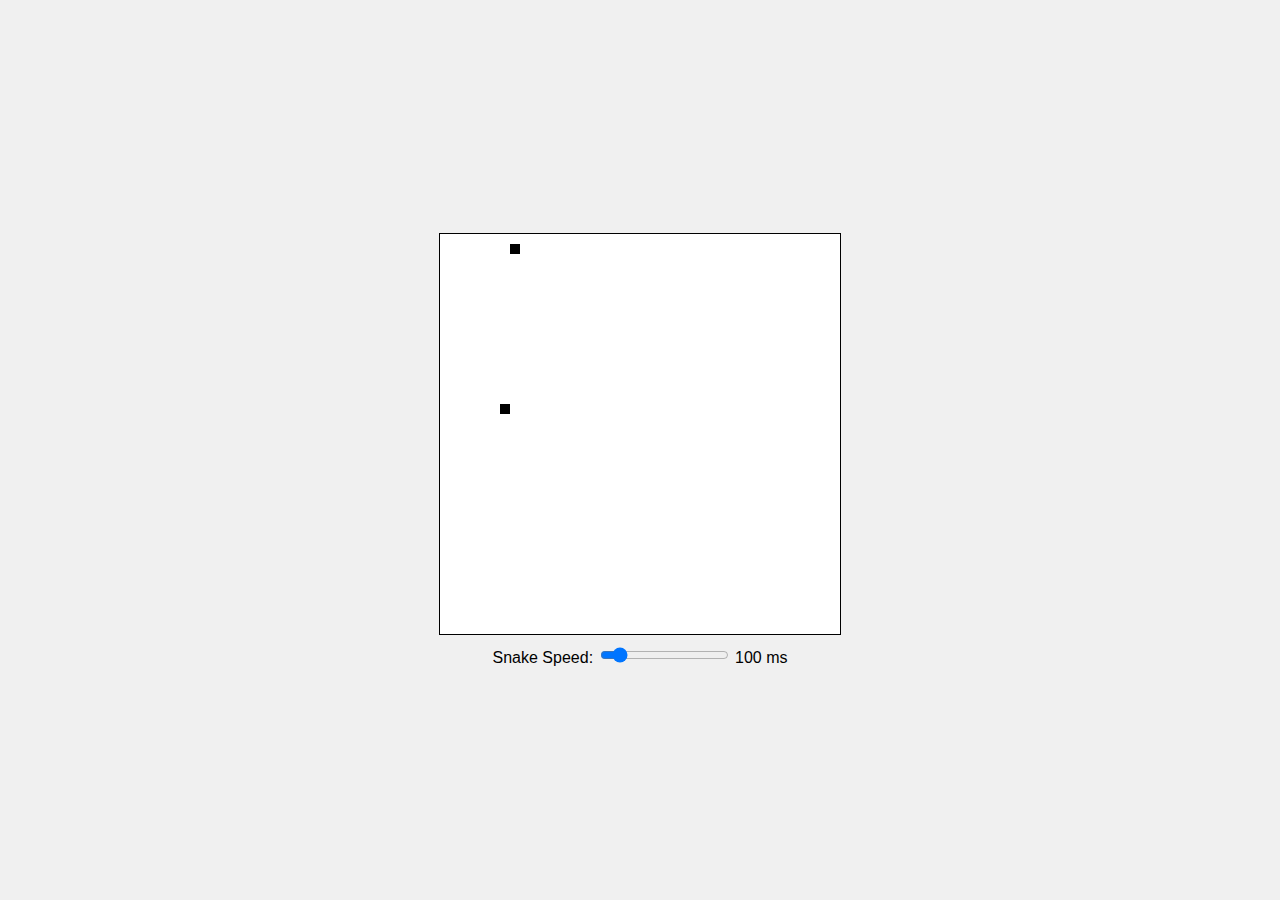
<file: snak/index.html>
<!DOCTYPE html>
<html lang="en">
<head>
  <meta charset="UTF-8">
  <meta name="viewport" content="width=device-width, initial-scale=1.0">
  <title>Snake Game</title>
  <style>
    body {
      display: flex;
      flex-direction: column;
      justify-content: center;
      align-items: center;
      height: 100vh;
      margin: 0;
      background-color: #f0f0f0;
      font-family: Arial, sans-serif;
    }

    canvas {
      border: 1px solid #000;
      background-color: #fff;
    }

    #speed-control {
      margin-top: 10px;
    }
  </style>
</head>
<body>
  <canvas id="game-canvas"></canvas>
  <div id="speed-control">
    <label for="speed-slider">Snake Speed:</label>
    <input type="range" min="50" max="500" value="100" id="speed-slider">
    <span id="speed-value">100 ms</span>
  </div>

  <script>
    // Set up the canvas
    const canvas = document.getElementById('game-canvas');
    const ctx = canvas.getContext('2d');
    canvas.width = 400;
    canvas.height = 400;

    // Game variables
    let snake = [{ x: 10, y: 10 }];
    let food = { x: Math.floor(Math.random() * 40) * 10, y: Math.floor(Math.random() * 40) * 10 };
    let dx = 10, dy = 0;
    let score = 0;
    let gameOver = false;
    let speed = 100; // Initial speed in milliseconds

    // Draw functions
    function drawSnake() {
      snake.forEach((segment) => {
        ctx.fillRect(segment.x, segment.y, 10, 10);
      });
    }

    function drawFood() {
      ctx.fillRect(food.x, food.y, 10, 10);
    }

    function updateSnake() {
      const head = { x: snake[0].x + dx, y: snake[0].y + dy };
      snake.unshift(head);
      if (head.x === food.x && head.y === food.y) {
        score++;
        food = { x: Math.floor(Math.random() * 40) * 10, y: Math.floor(Math.random() * 40) * 10 };
      } else {
        snake.pop();
      }
    }

    function checkCollisions() {
      // Check for collisions with walls
      if (snake[0].x < 0 || snake[0].x >= canvas.width || snake[0].y < 0 || snake[0].y >= canvas.height) {
        gameOver = true;
      }

      // Check for self-collisions
      for (let i = 1; i < snake.length; i++) {
        if (snake[0].x === snake[i].x && snake[0].y === snake[i].y) {
          gameOver = true;
          break;
        }
      }
    }

    // Game loop
    function gameLoop() {
      if (!gameOver) {
        ctx.clearRect(0, 0, canvas.width, canvas.height);
        drawSnake();
        drawFood();
        updateSnake();
        checkCollisions();
        setTimeout(gameLoop, speed);
      } else {
        alert(`Game over! Your score: ${score}`);
      }
    }

    // Handle user input
    document.addEventListener('keydown', (e) => {
      switch (e.key) {
        case 'ArrowUp':
          if (dy !== 10) {
            dx = 0;
            dy = -10;
          }
          break;
        case 'ArrowDown':
          if (dy !== -10) {
            dx = 0;
            dy = 10;
          }
          break;
        case 'ArrowLeft':
          if (dx !== 10) {
            dx = -10;
            dy = 0;
          }
          break;
        case 'ArrowRight':
          if (dx !== -10) {
            dx = 10;
            dy = 0;
          }
          break;
      }
    });

    // Update speed based on slider value
    const speedSlider = document.getElementById('speed-slider');
    const speedValue = document.getElementById('speed-value');

    speedSlider.addEventListener('input', () => {
      speed = parseInt(speedSlider.value);
      speedValue.textContent = `${speed} ms`;
    });

    // Start the game
    gameLoop();
  </script>
</body>
</html>
</file>
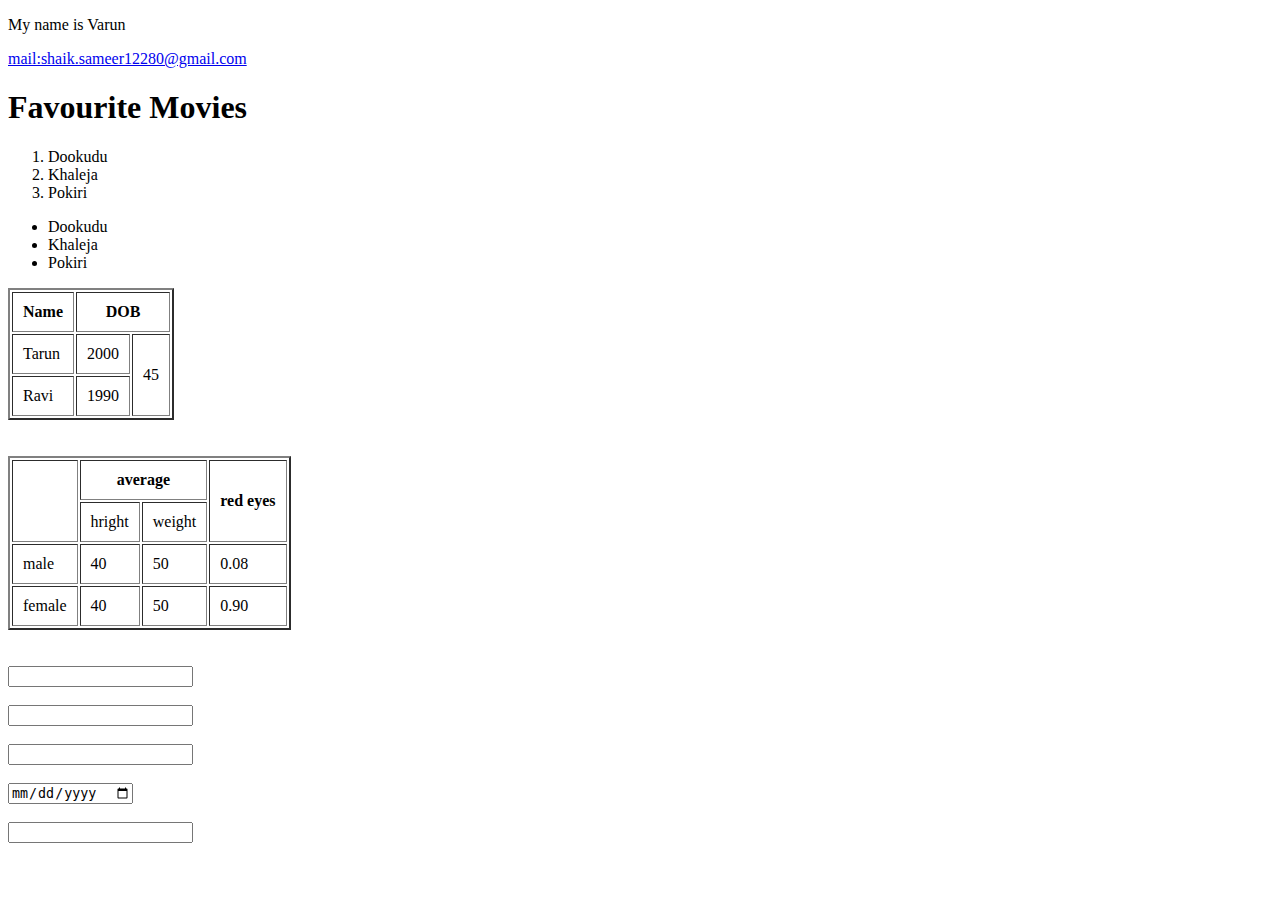
<file: first.html>
<!DOCTYPE html>
<html lang="en">
<head>
    <meta charset="UTF-8">
    <meta name="viewport" content="width=device-width, initial-scale=1.0">
    <title>Document</title>
    <link rel="icon" href=""C:\Users\91798\Desktop\ATF-03\Screenshot 2024-08-29 224443.png"">
</head>
<body>
 <p>My name is
 Varun</p>
 <a href="mailto:shaik.sameer12280@gmail.com">mail:shaik.sameer12280@gmail.com</a>
 <h1>Favourite Movies</h1>
 <ol>
    <li>Dookudu</li>
    <li>Khaleja</li>
    <li>Pokiri</li>

 </ol>
 <ul>
    <li>Dookudu</li>
    <li>Khaleja</li>
    <li>Pokiri</li>

 </ul>
 <table border="2"cellpadding="10px">
    <tr>
        <th>Name</th>
        <th colspan="2">DOB</th>
    </tr>
    <tr>
        <td>Tarun</td>
        <td>2000</td>
        <td rowspan="2">45</td>
    </tr>
    <tr>
        <td>Ravi</td>
        <td>1990</td>
    </tr>
 </table> <br> 
 <br>
 <table border="2"cellpadding="10px">
    <tr>
       <th rowspan="2"></th> 
       <th colspan="2">average</th> 
       <th rowspan="2">red eyes</th> 
       
       
    </tr>

    <tr>
        <td> hright</td>
        <td> weight</td>
    </tr>
    <tr>
       <td> male</td>
       <td> 40</td>
       <td> 50</td>
       <td> 0.08</td>
       
    </tr>
    <tr>
        <td> female</td>
        <td> 40</td>
        <td> 50</td>
        <td> 0.90</td>
    </tr>

 </table>
 <br>
 <br>
<input type="">
<br>
<br>
<input type="email">
<br>
<br>
<input type="password">
<br>
 <br>
 <input type="date">
 <br>
 <br>
 <input type="number">
 <br>
 <br>
 


<script>
    let a;
    console.log(typeof a)
    </script>

</body>
</html>
</file>
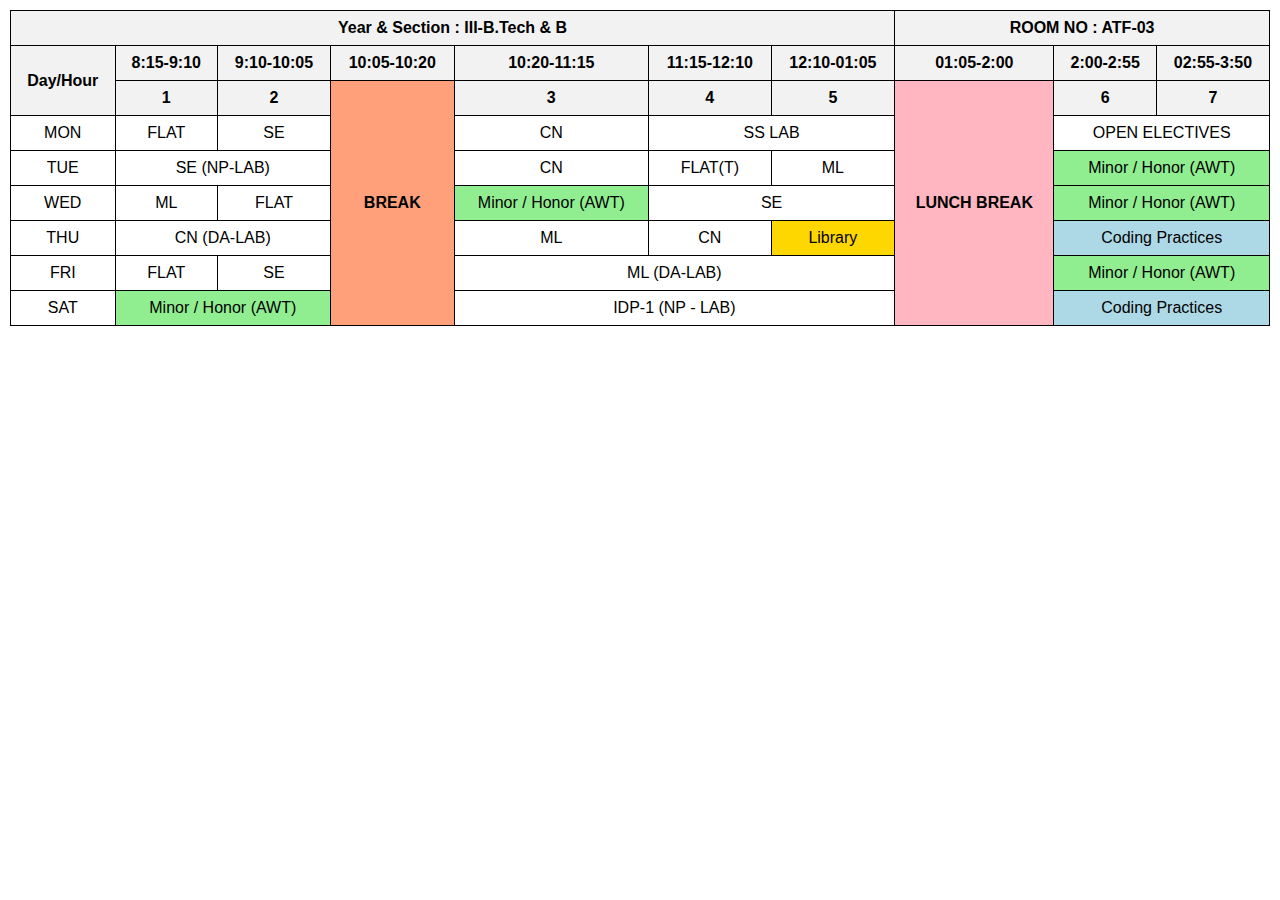
<file: TimeTable.html>
<!DOCTYPE html>
<html lang="en">
<head>
    <meta charset="UTF-8">
    <meta name="viewport" content="width=device-width, initial-scale=1.0">
    <title>Class Timetable</title>
    <style>
        body {
            font-family: Arial, sans-serif;
            margin: 0;
            padding: 10px;
        }
        table {
            border-collapse: collapse;
            width: 100%;
        }
        th, td {
            border: 1px solid black;
            padding: 8px;
            text-align: center;
        }
        th {
            background-color: #f2f2f2;
        }
        .header {
            background-color: #e6e6e6;
            font-weight: bold;
        }
        .minor-honor {
            background-color: #90EE90;
        }
        .library {
            background-color: #FFD700;
        }
        .coding-practices {
            background-color: #ADD8E6;
        }
        .break {
            background-color: #FFA07A;
        }
        .lunch {
            background-color: #FFB6C1;
        }
    </style>
</head>
<body>
    <table>
        <tr class="header">
            <th colspan="7">Year & Section : III-B.Tech & B</th>
            <th colspan="3">ROOM NO : ATF-03</th>
        </tr>
        <tr>
            <th rowspan="2">Day/Hour</th>
            <th>8:15-9:10</th>
            <th>9:10-10:05</th>
            <th>10:05-10:20</th>
            <th>10:20-11:15</th>
            <th>11:15-12:10</th>
            <th>12:10-01:05</th>
            <th>01:05-2:00</th>
            <th>2:00-2:55</th>
            <th>02:55-3:50</th>
        </tr>
        <tr>
            <th>1</th>
            <th>2</th>
            <th rowspan="7" class="break">BREAK</th>
            <th>3</th>
            <th>4</th>
            <th>5</th>
            <th rowspan="7" class="lunch">LUNCH BREAK</th>
            <th>6</th>
            <th>7</th>
        </tr>
        <tr>
            <td>MON</td>
            <td>FLAT</td>
            <td>SE</td>
            <td>CN</td>
            <td colspan="2">SS LAB</td>
            <td colspan="2">OPEN ELECTIVES</td>
        </tr>
        <tr>
            <td>TUE</td>
            <td colspan="2">SE (NP-LAB)</td>
            <td>CN</td>
            <td>FLAT(T)</td>
            <td>ML</td>
            <td colspan="2" class="minor-honor">Minor / Honor (AWT)</td>
        </tr>
        <tr>
            <td>WED</td>
            <td>ML</td>
            <td>FLAT</td>
            <td class="minor-honor">Minor / Honor (AWT)</td>
            <td colspan="2">SE</td>
            <td colspan="2" class="minor-honor">Minor / Honor (AWT)</td>
        </tr>
        <tr>
            <td>THU</td>
            <td colspan="2">CN (DA-LAB)</td>
            <td>ML</td>
            <td>CN</td>
            <td class="library">Library</td>
            <td colspan="2" class="coding-practices">Coding Practices</td>
        </tr>
        <tr>
            <td>FRI</td>
            <td>FLAT</td>
            <td>SE</td>
            <td colspan="3">ML (DA-LAB)</td>
            <td colspan="2" class="minor-honor">Minor / Honor (AWT)</td>
        </tr>
        <tr>
            <td>SAT</td>
            <td colspan="2" class="minor-honor">Minor / Honor (AWT)</td>
            <td colspan="3">IDP-1 (NP - LAB)</td>
            <td colspan="2" class="coding-practices">Coding Practices</td>
        </tr>
    </table>
</body>
</html>
</file>
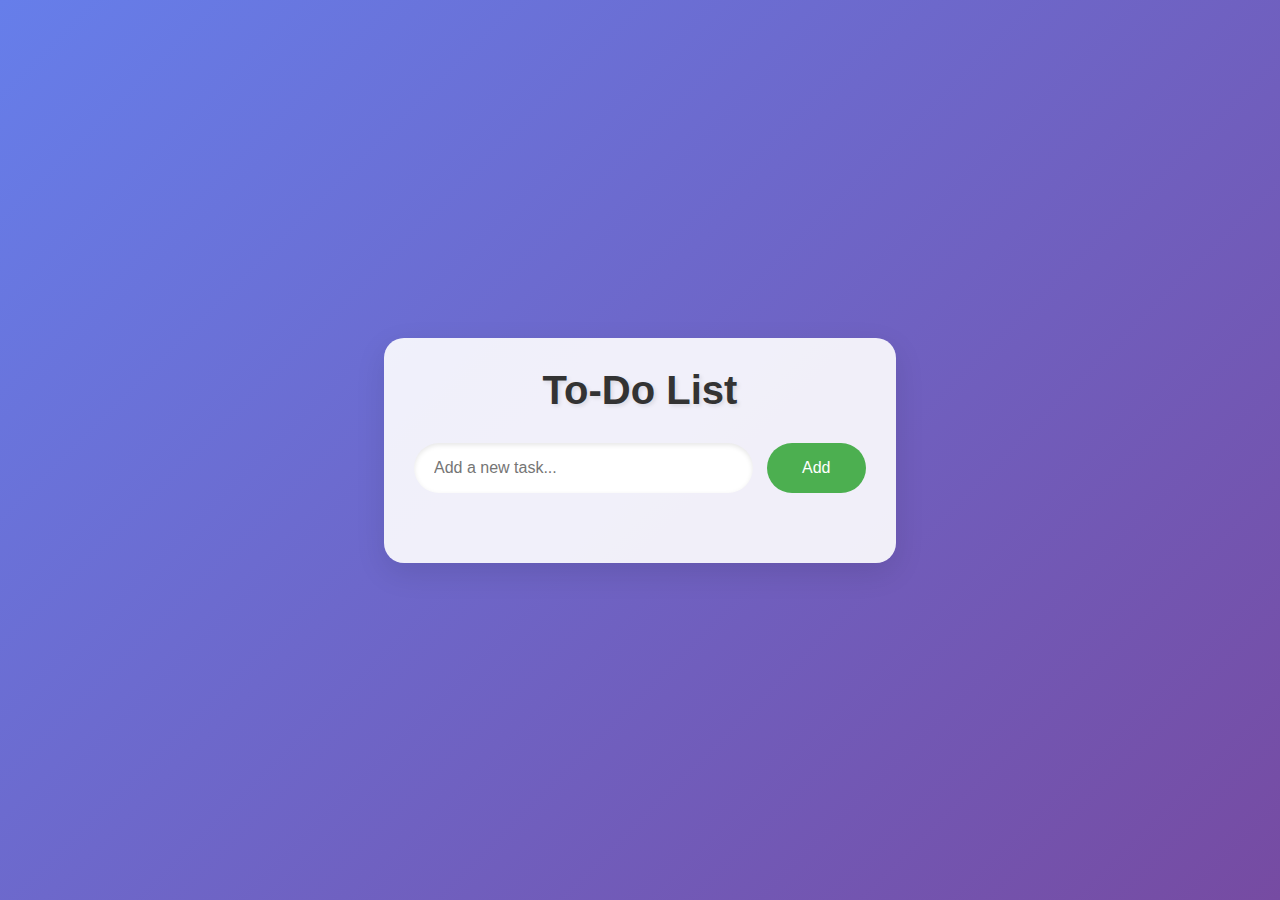
<file: to do list/To Do List.html>
<!DOCTYPE html>
<html lang="en">
<head>
    <meta charset="UTF-8">
    <meta name="viewport" content="width=device-width, initial-scale=1.0">
    <title>To-Do List</title>
    <style>
        * {
            margin: 0;
            padding: 0;
            box-sizing: border-box;
            font-family: 'Segoe UI', Tahoma, Geneva, Verdana, sans-serif;
        }
        body {
            display: flex;
            height: 100vh;
            justify-content: center;
            align-items: center;
            background: linear-gradient(135deg, #667eea 0%, #764ba2 100%);
        }
        .container {
            width: 40%;
            min-width: 350px;
            background-color: rgba(255, 255, 255, 0.9);
            max-height: 80vh;
            border-radius: 20px;
            box-shadow: 0 10px 30px rgba(0, 0, 0, 0.1);
            text-align: center; 
            padding: 30px;
            overflow-y: auto;
        }
        h1 {
            margin-bottom: 30px;
            color: #333;
            font-size: 2.5em;
            text-shadow: 2px 2px 4px rgba(0,0,0,0.1);
        }
        #newtask {
            display: flex;
            justify-content: space-between;
            margin-bottom: 20px;
        }
        #taskinfo {
            width: 75%;
            height: 50px;
            border: none;
            border-radius: 25px;
            color: #333;
            font-weight: 400;
            padding: 0 20px;
            font-size: 16px;
            box-shadow: inset 0 2px 5px rgba(0,0,0,0.1);
            transition: all 0.3s ease;
        }
        #taskinfo:focus {
            outline: none;
            box-shadow: inset 0 2px 5px rgba(0,0,0,0.2);
        }
        #add {
            width: 22%;
            height: 50px;
            border-radius: 25px;
            font-weight: 500;
            background-color: #4CAF50;
            border: none;
            color: white;
            cursor: pointer;
            outline: none;
            font-size: 16px;
            transition: all 0.3s ease;
        }
        #add:hover {
            background-color: #45a049;
            transform: translateY(-2px);
            box-shadow: 0 2px 5px rgba(0,0,0,0.2);
        }
        #tasklist {
            margin-bottom: 20px;
            display: flex;
            flex-direction: column;
            align-items: center;
            width: 100%;
        }
        .task {
            display: flex;
            justify-content: space-between;
            align-items: center;
            background-color: #f8f9fa;
            height: 50px;
            margin-bottom: 10px;
            padding: 0 20px;
            cursor: pointer;
            width: 100%;
            border-radius: 25px;
            transition: all 0.3s ease;
        }
        .task:hover {
            background-color: #e9ecef;
            transform: translateY(-2px);
            box-shadow: 0 2px 5px rgba(0,0,0,0.1);
        }
        .del {
            color: #dc3545;
            border: none;
            background: none;
            cursor: pointer;
            outline: none;
            font-size: 16px;
            transition: all 0.3s ease;
        }
        .del:hover {
            color: #c82333;
            transform: scale(1.1);
        }
    </style>
</head>
<body>
    <div class="container">
        <h1>To-Do List</h1>
        <div id="newtask">
            <input type="text" id="taskinfo" placeholder="Add a new task...">
            <button id="add">Add</button>
        </div>
        <div id="tasklist"></div>
    </div>
    <script>
        let todoele = document.getElementById("taskinfo");
        let tasklist = document.getElementById("tasklist");
        
        document.getElementById("add").onclick = function() {
            if (todoele.value.length == 0) {
                alert("Please enter a task");
            } else {
                tasklist.innerHTML += `
                <div class="task">
                    <span id="work">${todoele.value}</span>
                    <button class="del">Delete</button>
                </div>`;
                
                let alltasks = document.querySelectorAll('.del');
                for (let i = 0; i < alltasks.length; i++) {
                    alltasks[i].onclick = function() {
                        this.parentNode.remove();
                    };
                }
                
                todoele.value = "";  
            }
        };
    </script>
</body>
</html>
</file>
